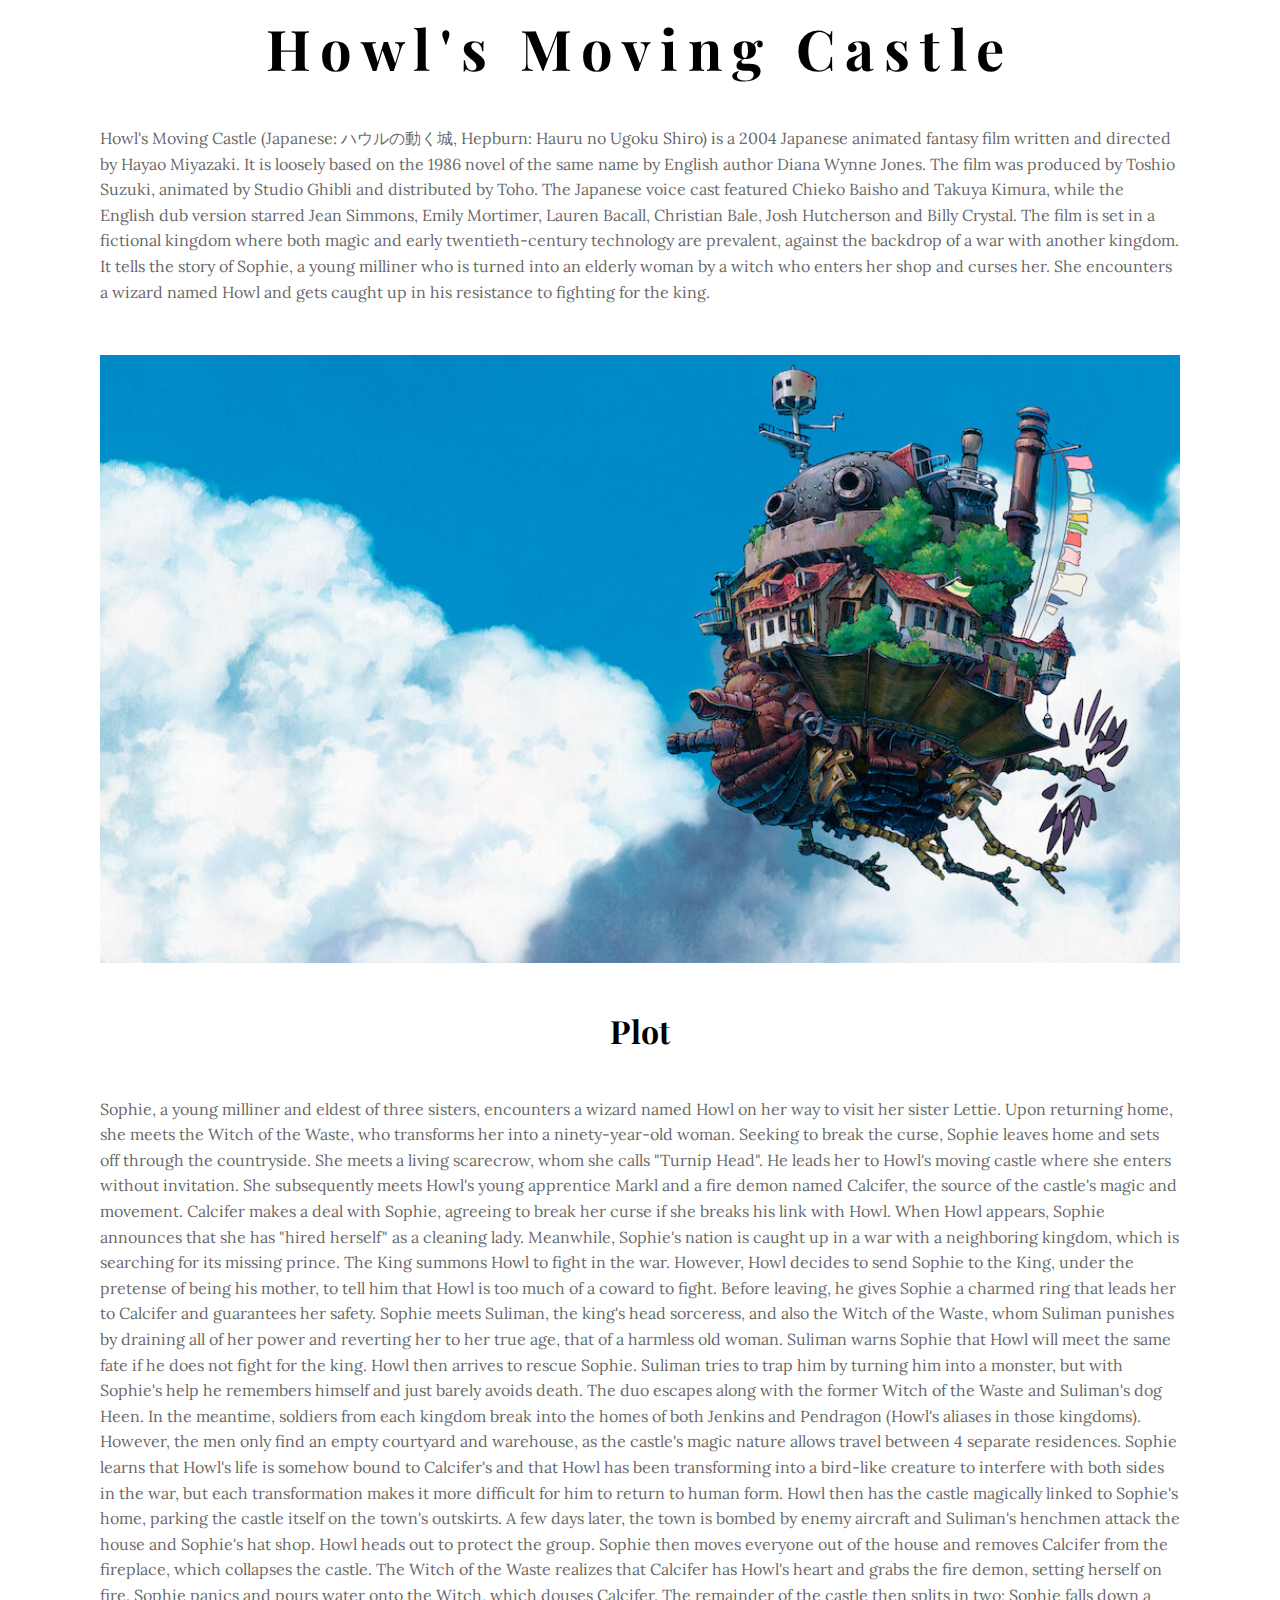
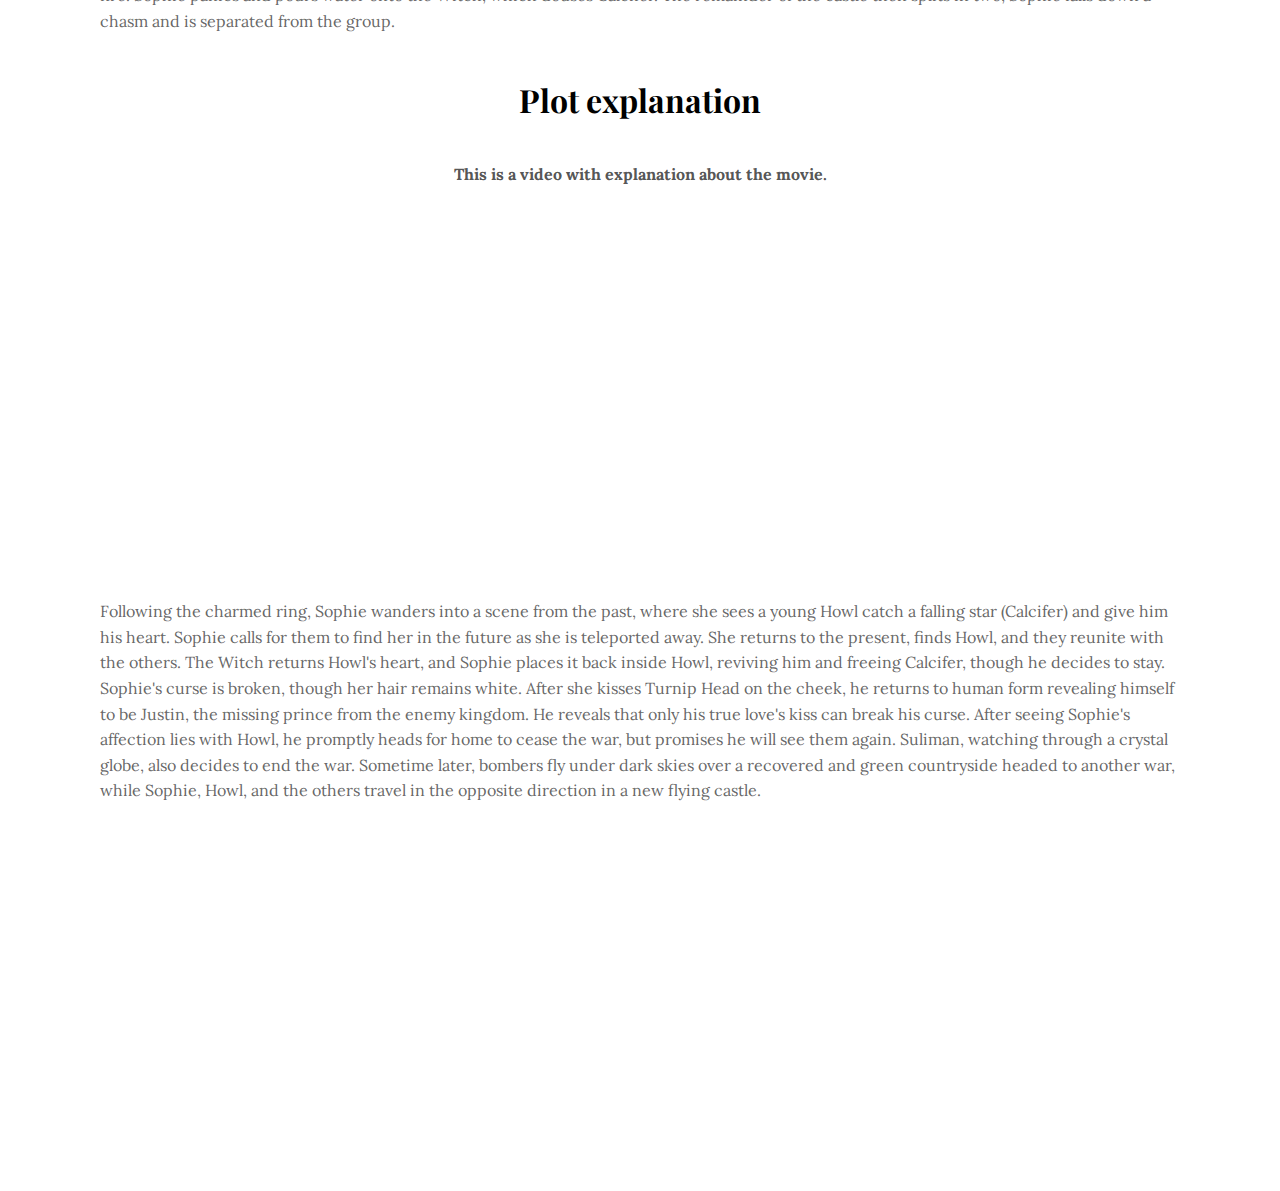
<file: index.html>
<!DOCTYPE html>
<html lang="en">
  <head>
    <meta charset="UTF-8" />
    <meta http-equiv="X-UA-Compatible" content="IE=edge" />
    <meta name="viewport" content="width= , initial-scale=1.0" />
    <link rel="stylesheet" href="style.css" />
    <link rel="stylesheet" href="resetsheet.css" />
    <link rel="stylesheet" href="fonts.css" />
    <title>Document</title>
  </head>
  <body>
    <main class="main">
      <h1 class="h1">Howl's Moving Castle</h1>
      <p class="p">
        Howl's Moving Castle (Japanese: ハウルの動く城, Hepburn: Hauru no Ugoku
        Shiro) is a 2004 Japanese animated fantasy film written and directed by
        Hayao Miyazaki. It is loosely based on the 1986 novel of the same name
        by English author Diana Wynne Jones. The film was produced by Toshio
        Suzuki, animated by Studio Ghibli and distributed by Toho. The Japanese
        voice cast featured Chieko Baisho and Takuya Kimura, while the English
        dub version starred Jean Simmons, Emily Mortimer, Lauren Bacall,
        Christian Bale, Josh Hutcherson and Billy Crystal. The film is set in a
        fictional kingdom where both magic and early twentieth-century
        technology are prevalent, against the backdrop of a war with another
        kingdom. It tells the story of Sophie, a young milliner who is turned
        into an elderly woman by a witch who enters her shop and curses her. She
        encounters a wizard named Howl and gets caught up in his resistance to
        fighting for the king.
      </p>
      <img
        class="img-castle"
        src="img/howls-moving-castle.jpg"
        alt="howls moving castle"
      />
      <h2 class="h2">Plot</h2>
      <p class="p">
        Sophie, a young milliner and eldest of three sisters, encounters a
        wizard named Howl on her way to visit her sister Lettie. Upon returning
        home, she meets the Witch of the Waste, who transforms her into a
        ninety-year-old woman. Seeking to break the curse, Sophie leaves home
        and sets off through the countryside. She meets a living scarecrow, whom
        she calls "Turnip Head". He leads her to Howl's moving castle where she
        enters without invitation. She subsequently meets Howl's young
        apprentice Markl and a fire demon named Calcifer, the source of the
        castle's magic and movement. Calcifer makes a deal with Sophie, agreeing
        to break her curse if she breaks his link with Howl. When Howl appears,
        Sophie announces that she has "hired herself" as a cleaning lady.
        Meanwhile, Sophie's nation is caught up in a war with a neighboring
        kingdom, which is searching for its missing prince. The King summons
        Howl to fight in the war. However, Howl decides to send Sophie to the
        King, under the pretense of being his mother, to tell him that Howl is
        too much of a coward to fight. Before leaving, he gives Sophie a charmed
        ring that leads her to Calcifer and guarantees her safety. Sophie meets
        Suliman, the king's head sorceress, and also the Witch of the Waste,
        whom Suliman punishes by draining all of her power and reverting her to
        her true age, that of a harmless old woman. Suliman warns Sophie that
        Howl will meet the same fate if he does not fight for the king. Howl
        then arrives to rescue Sophie. Suliman tries to trap him by turning him
        into a monster, but with Sophie's help he remembers himself and just
        barely avoids death. The duo escapes along with the former Witch of the
        Waste and Suliman's dog Heen. In the meantime, soldiers from each
        kingdom break into the homes of both Jenkins and Pendragon (Howl's
        aliases in those kingdoms). However, the men only find an empty
        courtyard and warehouse, as the castle's magic nature allows travel
        between 4 separate residences. Sophie learns that Howl's life is somehow
        bound to Calcifer's and that Howl has been transforming into a bird-like
        creature to interfere with both sides in the war, but each
        transformation makes it more difficult for him to return to human form.
        Howl then has the castle magically linked to Sophie's home, parking the
        castle itself on the town's outskirts. A few days later, the town is
        bombed by enemy aircraft and Suliman's henchmen attack the house and
        Sophie's hat shop. Howl heads out to protect the group. Sophie then
        moves everyone out of the house and removes Calcifer from the fireplace,
        which collapses the castle. The Witch of the Waste realizes that
        Calcifer has Howl's heart and grabs the fire demon, setting herself on
        fire. Sophie panics and pours water onto the Witch, which douses
        Calcifer. The remainder of the castle then splits in two; Sophie falls
        down a chasm and is separated from the group.
      </p>
      <h2 class="h2">Plot explanation</h2>
      <h3 class="h3">This is a video with explanation about the movie.</h3>
      <iframe
        width="560"
        height="315"
        src="https://www.youtube.com/embed/aOsSq6mqoM8"
        title="YouTube video player"
        frameborder="0"
        allow="accelerometer; autoplay; clipboard-write; encrypted-media; gyroscope; picture-in-picture"
        allowfullscreen
      ></iframe>

      <p class="p">
        Following the charmed ring, Sophie wanders into a scene from the past,
        where she sees a young Howl catch a falling star (Calcifer) and give him
        his heart. Sophie calls for them to find her in the future as she is
        teleported away. She returns to the present, finds Howl, and they
        reunite with the others. The Witch returns Howl's heart, and Sophie
        places it back inside Howl, reviving him and freeing Calcifer, though he
        decides to stay. Sophie's curse is broken, though her hair remains
        white. After she kisses Turnip Head on the cheek, he returns to human
        form revealing himself to be Justin, the missing prince from the enemy
        kingdom. He reveals that only his true love's kiss can break his curse.
        After seeing Sophie's affection lies with Howl, he promptly heads for
        home to cease the war, but promises he will see them again. Suliman,
        watching through a crystal globe, also decides to end the war. Sometime
        later, bombers fly under dark skies over a recovered and green
        countryside headed to another war, while Sophie, Howl, and the others
        travel in the opposite direction in a new flying castle.
      </p>
      <iframe
        width="560"
        height="315"
        src="https://www.youtube.com/embed/iwROgK94zcM"
        title="YouTube video player"
        frameborder="0"
        allow="accelerometer; autoplay; clipboard-write; encrypted-media; gyroscope; picture-in-picture"
        allowfullscreen
      ></iframe>
    </main>
  </body>
</html>
</file>
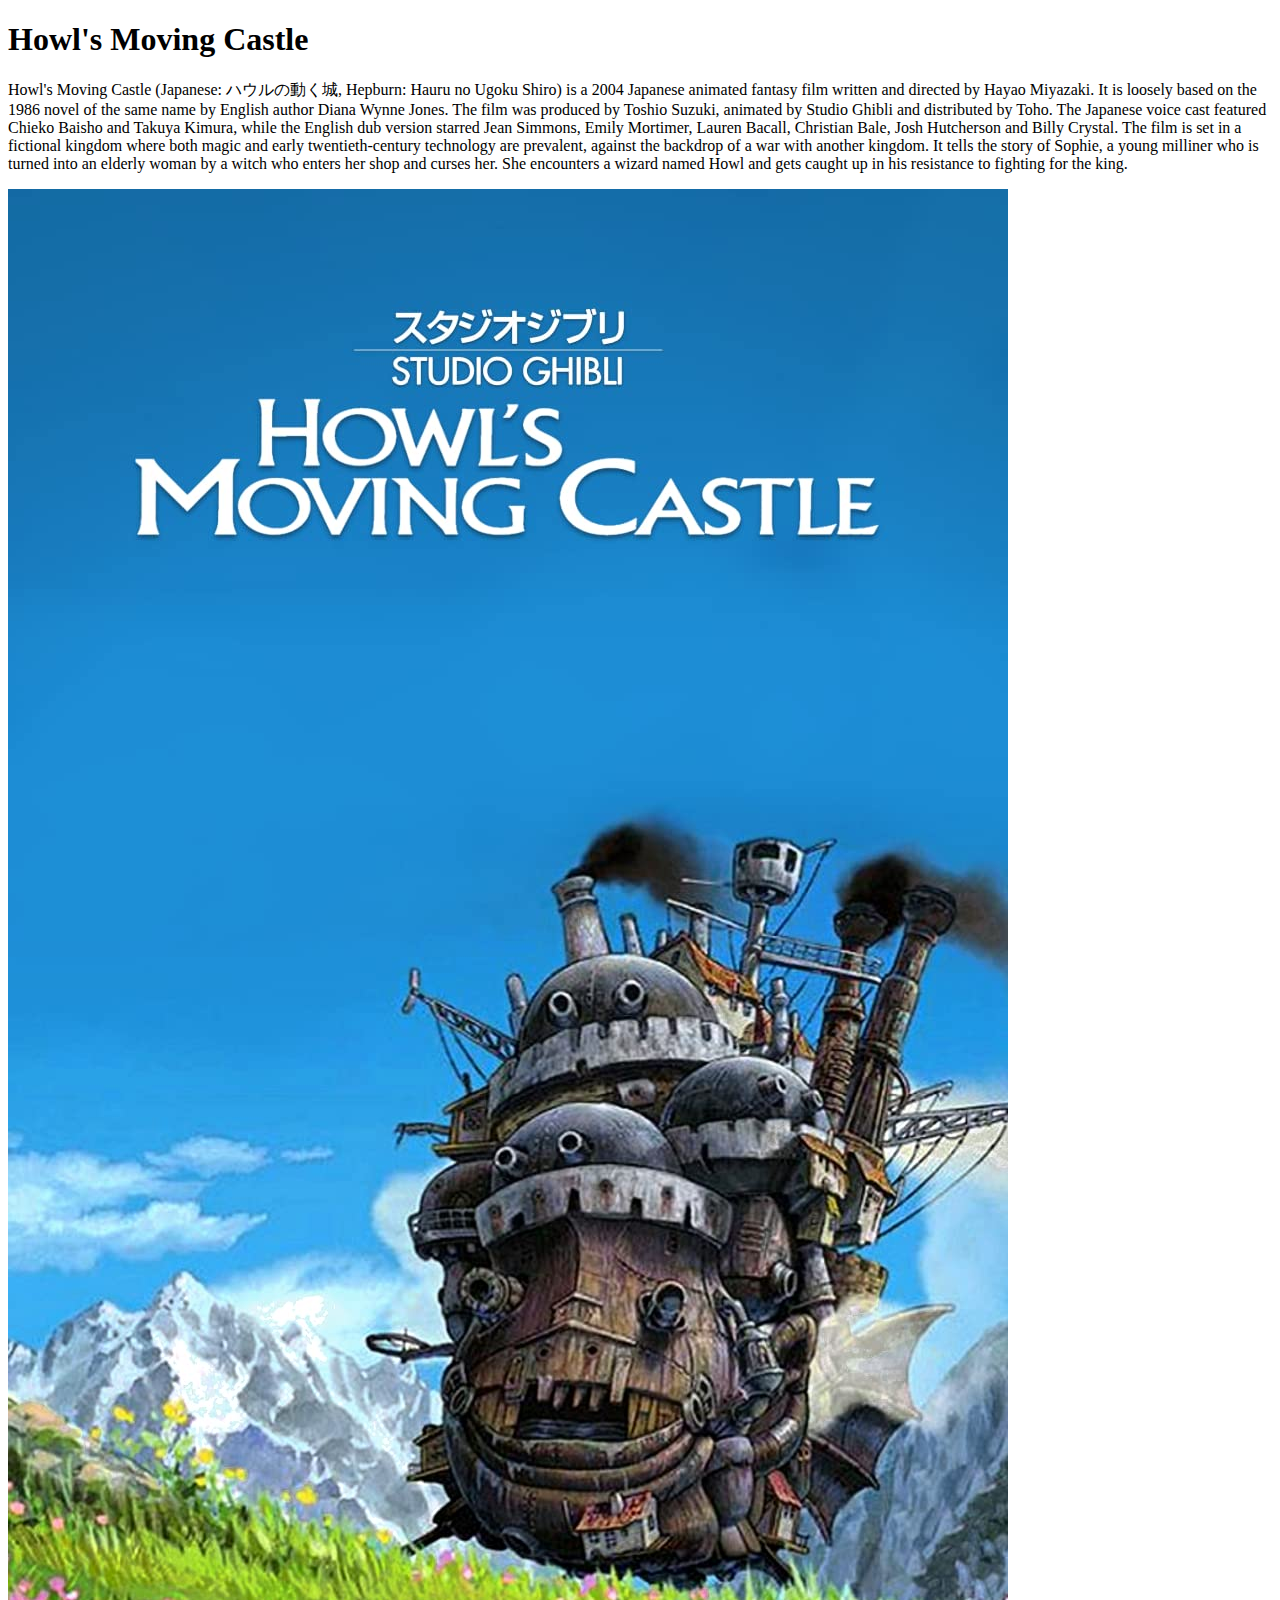
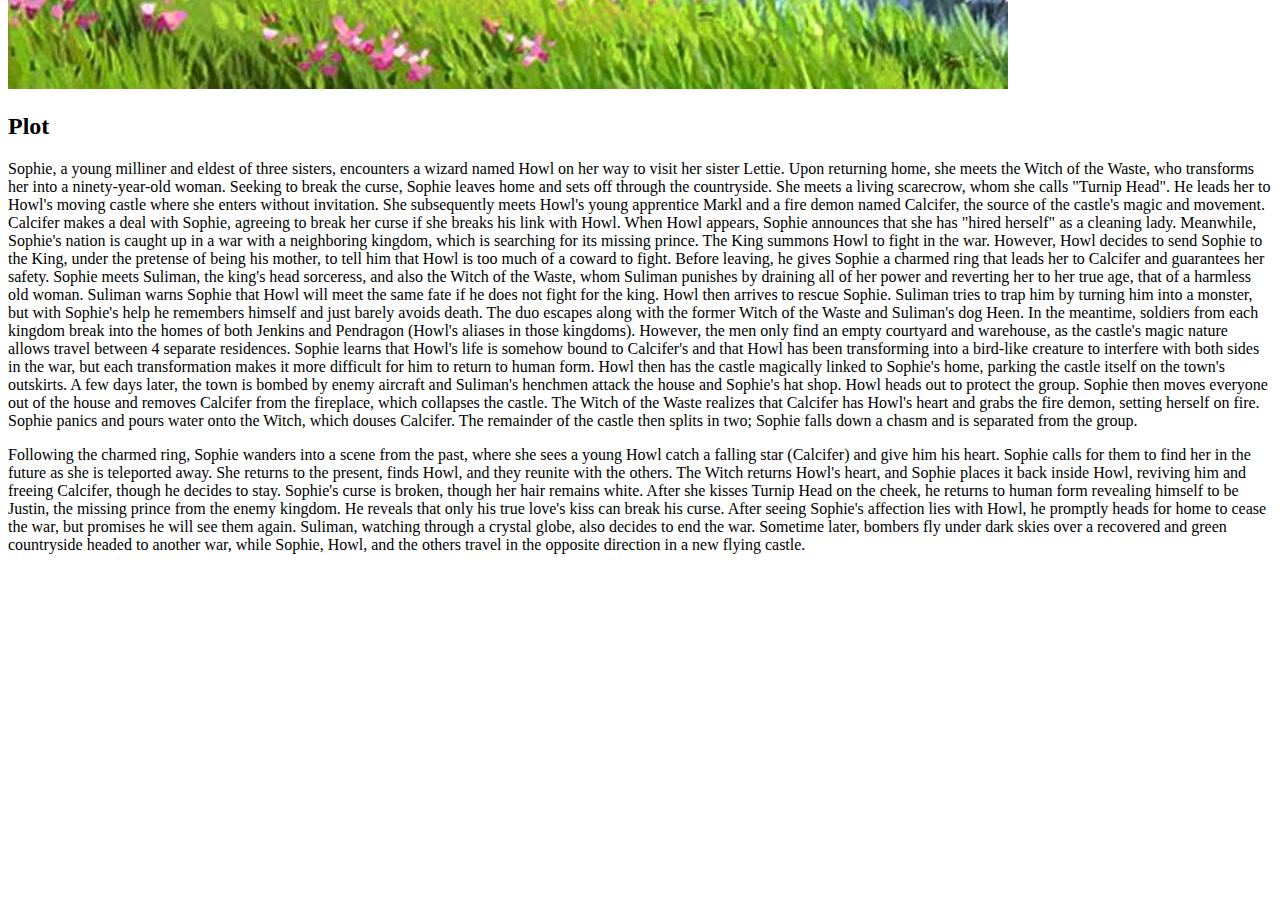
<file: my-favorite-movie/index.html>
<!DOCTYPE html>
<html lang="en">
  <head>
    <meta charset="UTF-8" />
    <meta http-equiv="X-UA-Compatible" content="IE=edge" />
    <meta name="viewport" content="width= , initial-scale=1.0" />
    <title>Document</title>
  </head>
  <body>
    <h1>Howl's Moving Castle</h1>
    <p>
      Howl's Moving Castle (Japanese: ハウルの動く城, Hepburn: Hauru no Ugoku
      Shiro) is a 2004 Japanese animated fantasy film written and directed by
      Hayao Miyazaki. It is loosely based on the 1986 novel of the same name by
      English author Diana Wynne Jones. The film was produced by Toshio Suzuki,
      animated by Studio Ghibli and distributed by Toho. The Japanese voice cast
      featured Chieko Baisho and Takuya Kimura, while the English dub version
      starred Jean Simmons, Emily Mortimer, Lauren Bacall, Christian Bale, Josh
      Hutcherson and Billy Crystal. The film is set in a fictional kingdom where
      both magic and early twentieth-century technology are prevalent, against
      the backdrop of a war with another kingdom. It tells the story of Sophie,
      a young milliner who is turned into an elderly woman by a witch who enters
      her shop and curses her. She encounters a wizard named Howl and gets
      caught up in his resistance to fighting for the king.
    </p>
    <img src="img/howls-moving-castle.jpg" alt="howls moving castle" />
    <h2>Plot</h2>
    <p>
      Sophie, a young milliner and eldest of three sisters, encounters a wizard
      named Howl on her way to visit her sister Lettie. Upon returning home, she
      meets the Witch of the Waste, who transforms her into a ninety-year-old
      woman. Seeking to break the curse, Sophie leaves home and sets off through
      the countryside. She meets a living scarecrow, whom she calls "Turnip
      Head". He leads her to Howl's moving castle where she enters without
      invitation. She subsequently meets Howl's young apprentice Markl and a
      fire demon named Calcifer, the source of the castle's magic and movement.
      Calcifer makes a deal with Sophie, agreeing to break her curse if she
      breaks his link with Howl. When Howl appears, Sophie announces that she
      has "hired herself" as a cleaning lady. Meanwhile, Sophie's nation is
      caught up in a war with a neighboring kingdom, which is searching for its
      missing prince. The King summons Howl to fight in the war. However, Howl
      decides to send Sophie to the King, under the pretense of being his
      mother, to tell him that Howl is too much of a coward to fight. Before
      leaving, he gives Sophie a charmed ring that leads her to Calcifer and
      guarantees her safety. Sophie meets Suliman, the king's head sorceress,
      and also the Witch of the Waste, whom Suliman punishes by draining all of
      her power and reverting her to her true age, that of a harmless old woman.
      Suliman warns Sophie that Howl will meet the same fate if he does not
      fight for the king. Howl then arrives to rescue Sophie. Suliman tries to
      trap him by turning him into a monster, but with Sophie's help he
      remembers himself and just barely avoids death. The duo escapes along with
      the former Witch of the Waste and Suliman's dog Heen. In the meantime,
      soldiers from each kingdom break into the homes of both Jenkins and
      Pendragon (Howl's aliases in those kingdoms). However, the men only find
      an empty courtyard and warehouse, as the castle's magic nature allows
      travel between 4 separate residences. Sophie learns that Howl's life is
      somehow bound to Calcifer's and that Howl has been transforming into a
      bird-like creature to interfere with both sides in the war, but each
      transformation makes it more difficult for him to return to human form.
      Howl then has the castle magically linked to Sophie's home, parking the
      castle itself on the town's outskirts. A few days later, the town is
      bombed by enemy aircraft and Suliman's henchmen attack the house and
      Sophie's hat shop. Howl heads out to protect the group. Sophie then moves
      everyone out of the house and removes Calcifer from the fireplace, which
      collapses the castle. The Witch of the Waste realizes that Calcifer has
      Howl's heart and grabs the fire demon, setting herself on fire. Sophie
      panics and pours water onto the Witch, which douses Calcifer. The
      remainder of the castle then splits in two; Sophie falls down a chasm and
      is separated from the group.
    </p>
    <p>
      Following the charmed ring, Sophie wanders into a scene from the past,
      where she sees a young Howl catch a falling star (Calcifer) and give him
      his heart. Sophie calls for them to find her in the future as she is
      teleported away. She returns to the present, finds Howl, and they reunite
      with the others. The Witch returns Howl's heart, and Sophie places it back
      inside Howl, reviving him and freeing Calcifer, though he decides to stay.
      Sophie's curse is broken, though her hair remains white. After she kisses
      Turnip Head on the cheek, he returns to human form revealing himself to be
      Justin, the missing prince from the enemy kingdom. He reveals that only
      his true love's kiss can break his curse. After seeing Sophie's affection
      lies with Howl, he promptly heads for home to cease the war, but promises
      he will see them again. Suliman, watching through a crystal globe, also
      decides to end the war. Sometime later, bombers fly under dark skies over
      a recovered and green countryside headed to another war, while Sophie,
      Howl, and the others travel in the opposite direction in a new flying
      castle.
    </p>
    <iframe
      width="560"
      height="315"
      src="https://www.youtube.com/embed/iwROgK94zcM"
      title="YouTube video player"
      frameborder="0"
      allow="accelerometer; autoplay; clipboard-write; encrypted-media; gyroscope; picture-in-picture"
      allowfullscreen
    ></iframe>
  </body>
</html>
</file>
<file: style.css>
.h1 {
  font-size: 3.5em;
  margin-bottom: 50px;
  font-family: "Playfair Display", serif;
  letter-spacing: 10px;
}
.main {
  text-align: center;
  padding: 20px 100px 20px 100px;
  font-family: "Lora", serif;
}
.p {
  margin: 50px 0px 50px 0px;
  text-align: left;
  line-height: 1.6;
  color: rgba(64, 64, 64, 0.8);
}
.h2 {
  font-size: 2em;
  font-family: "Playfair Display", serif;
  margin: 50px 0px 50px 0px;
}
.img-castle {
  width: 100%;
}
.h3 {
  margin: 20px 0px 50px 0px;
  color: rgba(64, 64, 64, 0.9);
}
</file>
<file: fonts.css>
@import url("https://fonts.googleapis.com/css2?family=Playfair+Display:wght@800&display=swap");
@import url("https://fonts.googleapis.com/css2?family=Lora&display=swap");
</file>
<file: resetsheet.css>
html,
body,
div,
span,
object,
iframe,
h1,
h2,
h3,
h4,
h5,
h6,
p,
blockquote,
pre,
abbr,
address,
cite,
code,
del,
dfn,
em,
img,
ins,
kbd,
q,
samp,
small,
strong,
sub,
sup,
var,
b,
i,
dl,
dt,
dd,
ol,
ul,
li,
fieldset,
form,
label,
legend,
table,
caption,
tbody,
tfoot,
thead,
tr,
th,
td,
article,
aside,
canvas,
details,
figcaption,
figure,
footer,
header,
hgroup,
menu,
nav,
section,
summary,
time,
mark,
audio,
video {
  margin: 0;
  padding: 0;
  border: 0;
  outline: 0;
  font-size: 100%;
  vertical-align: baseline;
  background: transparent;
}

body {
  line-height: 1;
}

article,
aside,
details,
figcaption,
figure,
footer,
header,
hgroup,
menu,
nav,
section {
  display: block;
}

nav ul {
  list-style: none;
}

blockquote,
q {
  quotes: none;
}

blockquote:before,
blockquote:after,
q:before,
q:after {
  content: "";
  content: none;
}

a {
  margin: 0;
  padding: 0;
  font-size: 100%;
  vertical-align: baseline;
  background: transparent;
}

/* change colours to suit your needs */
ins {
  background-color: #ff9;
  color: #000;
  text-decoration: none;
}

/* change colours to suit your needs */
mark {
  background-color: #ff9;
  color: #000;
  font-style: italic;
  font-weight: bold;
}

del {
  text-decoration: line-through;
}

abbr[title],
dfn[title] {
  border-bottom: 1px dotted;
  cursor: help;
}

table {
  border-collapse: collapse;
  border-spacing: 0;
}

/* change border colour to suit your needs */
hr {
  display: block;
  height: 1px;
  border: 0;
  border-top: 1px solid #cccccc;
  margin: 1em 0;
  padding: 0;
}

input,
select {
  vertical-align: middle;
}
</file>
